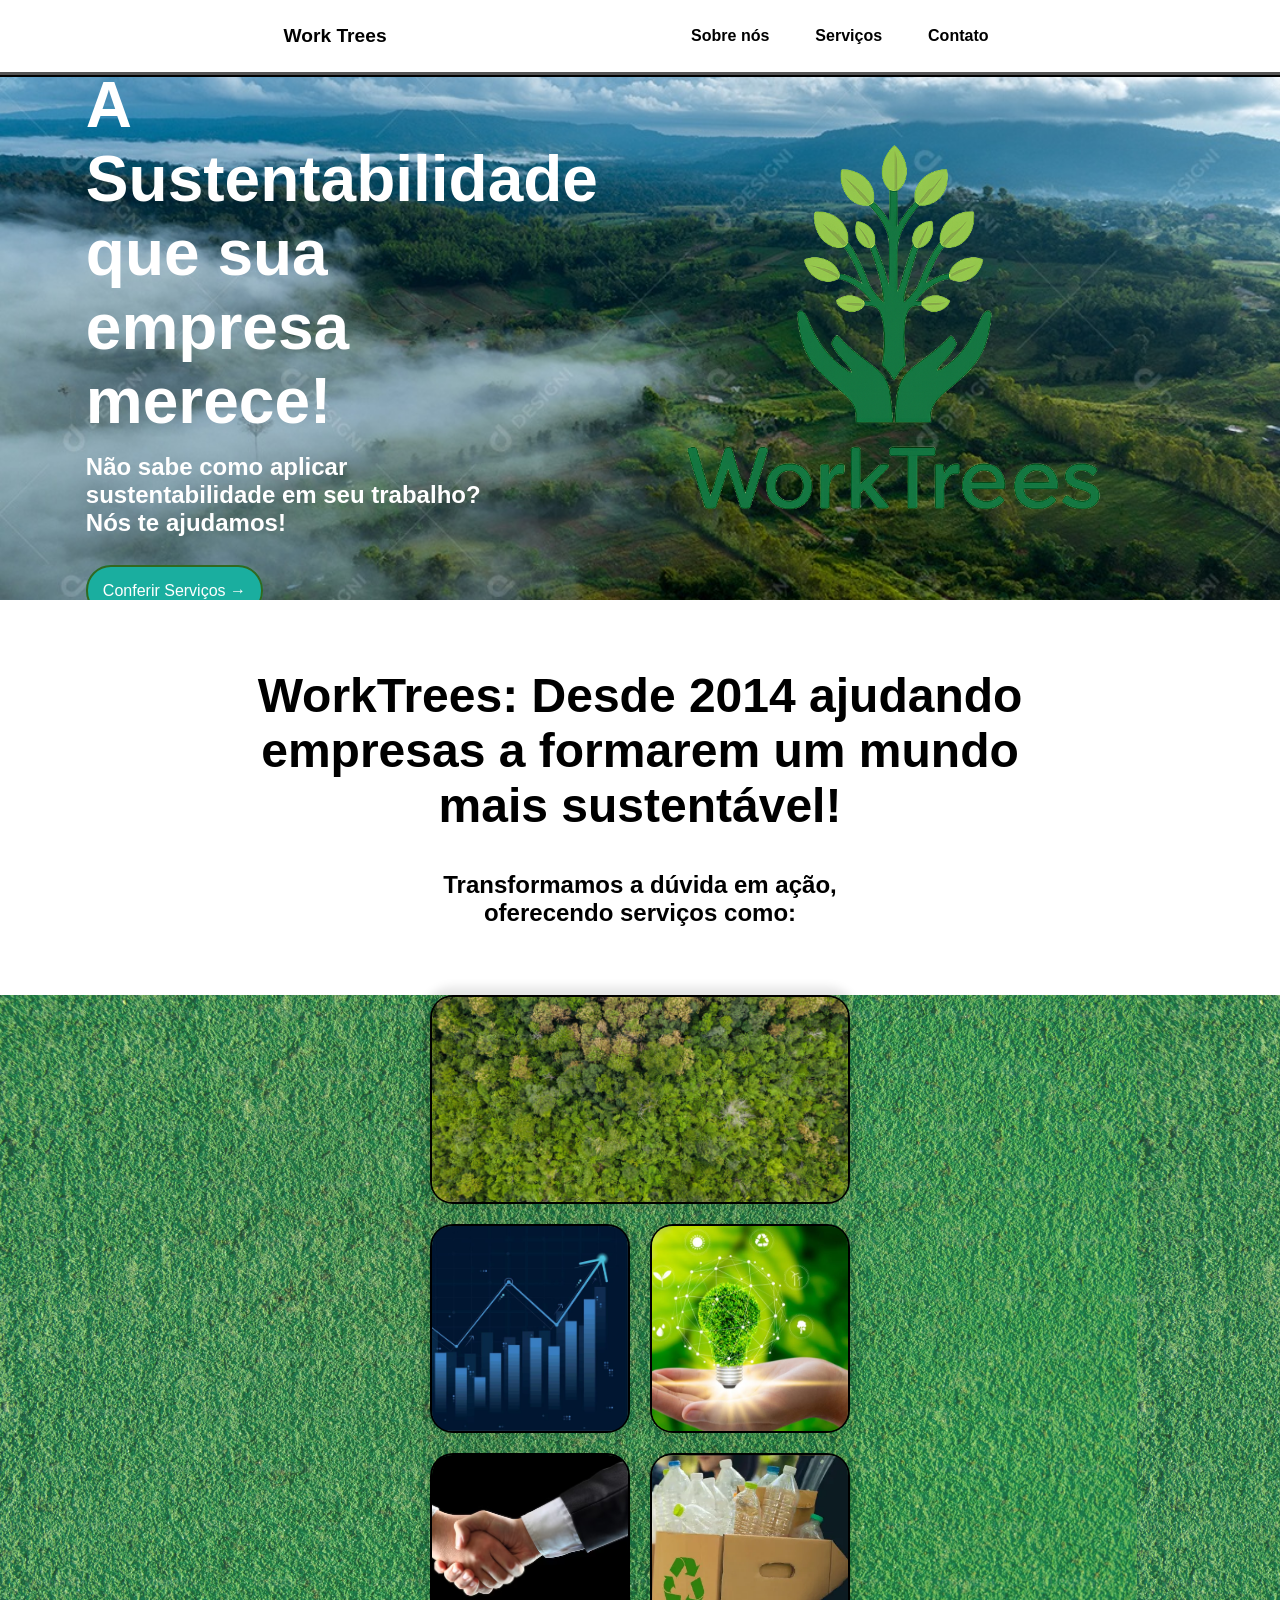
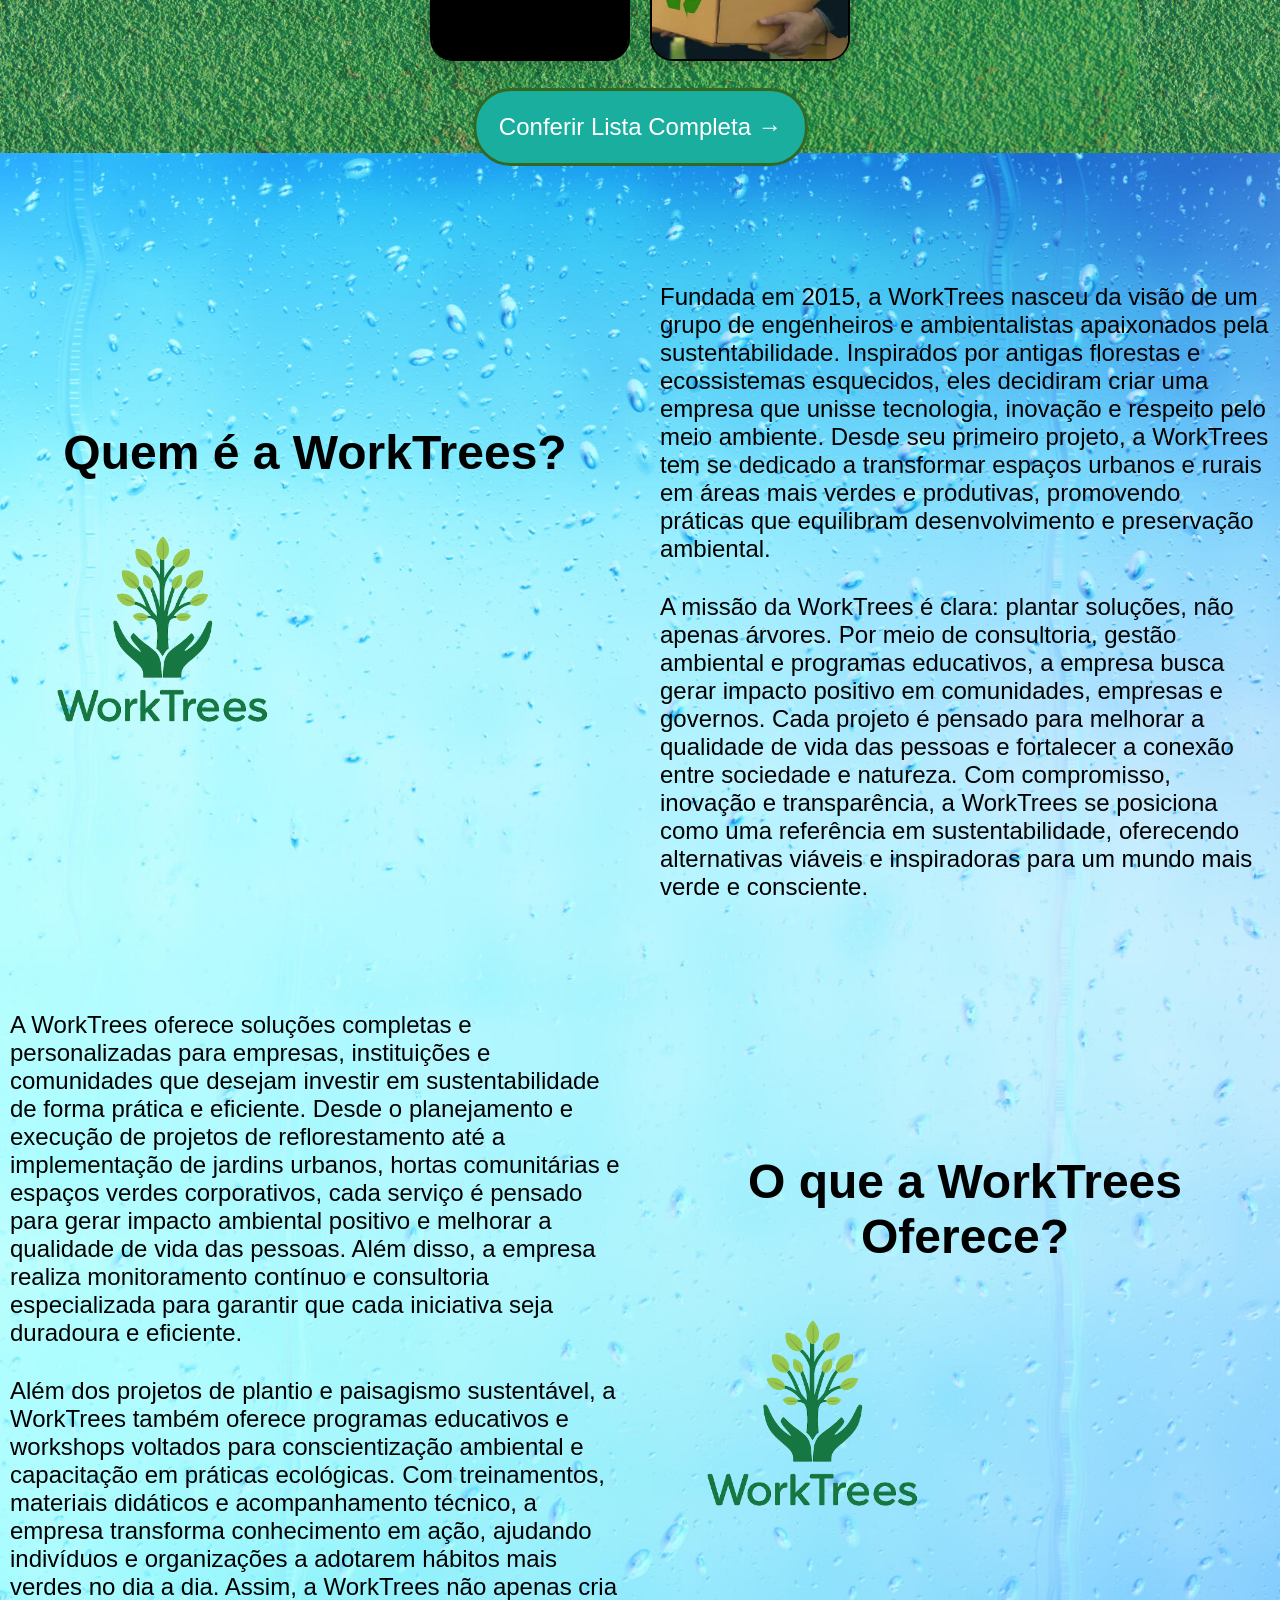
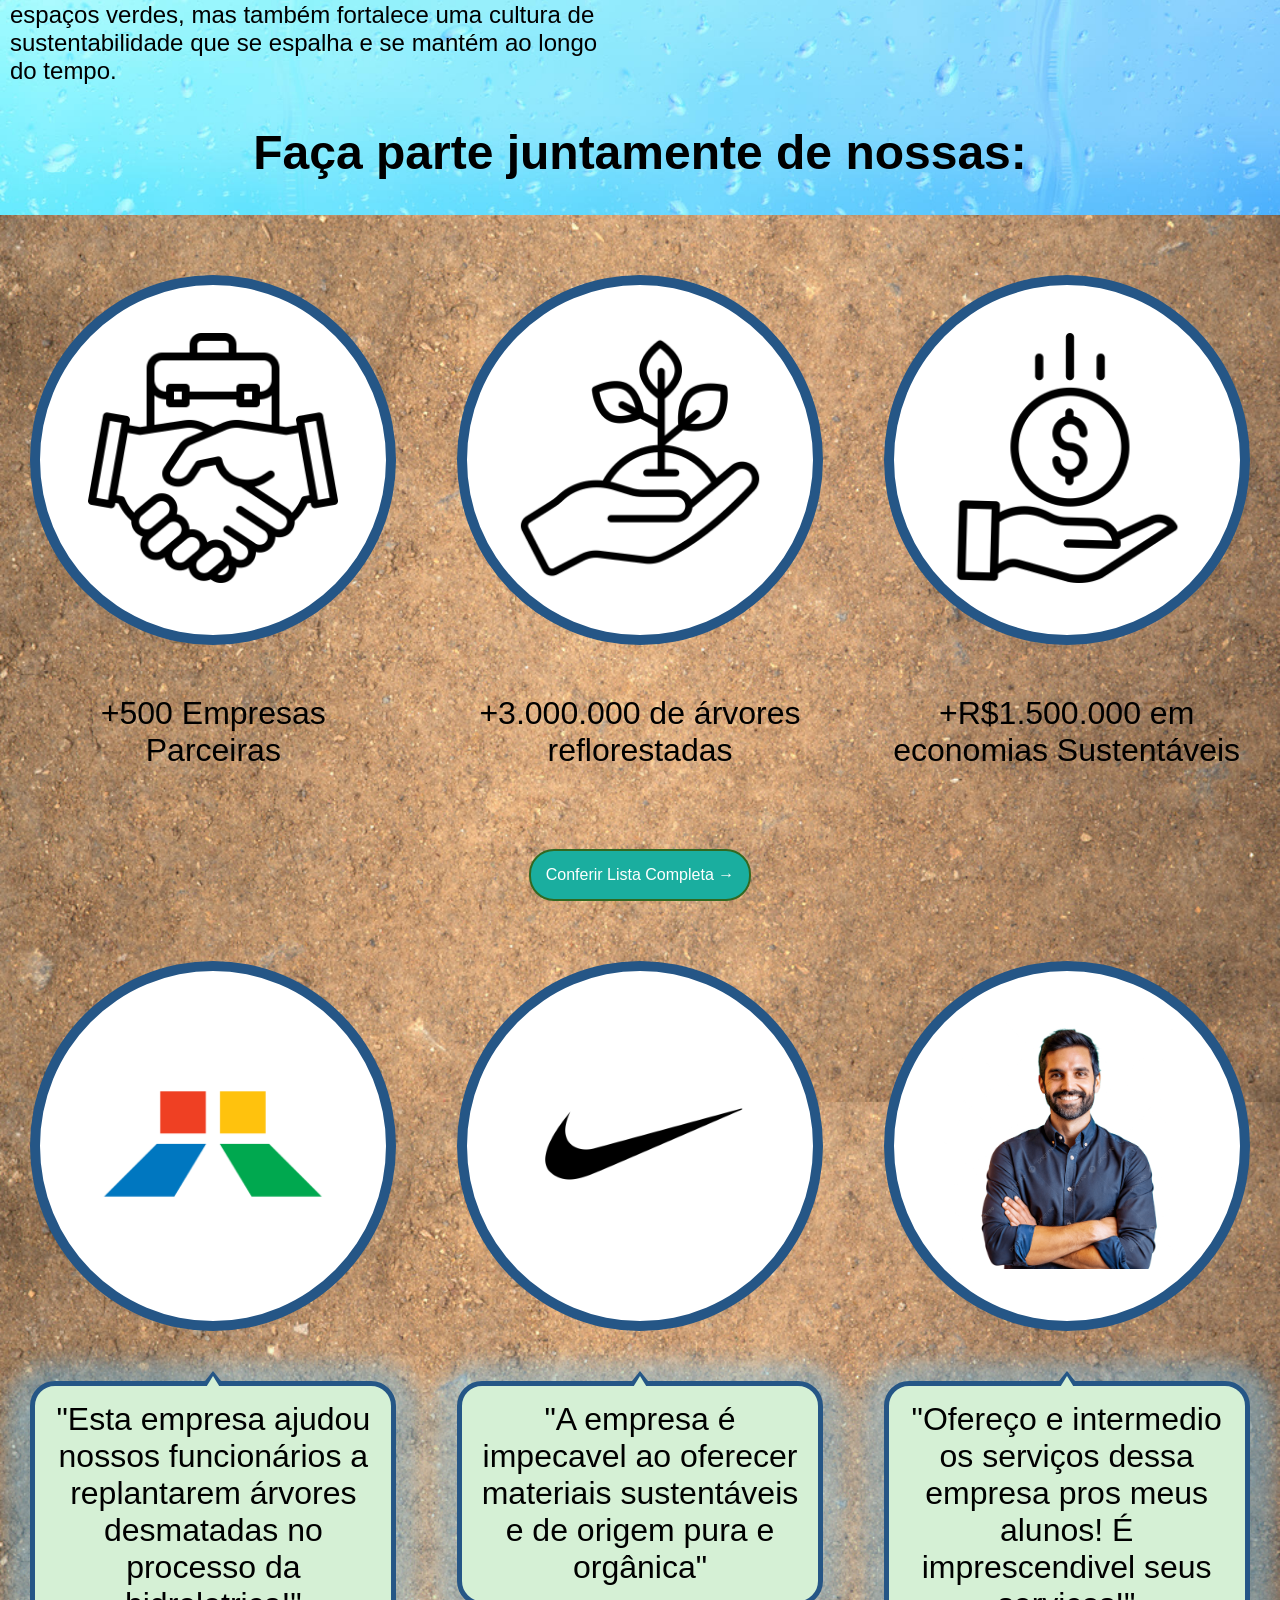
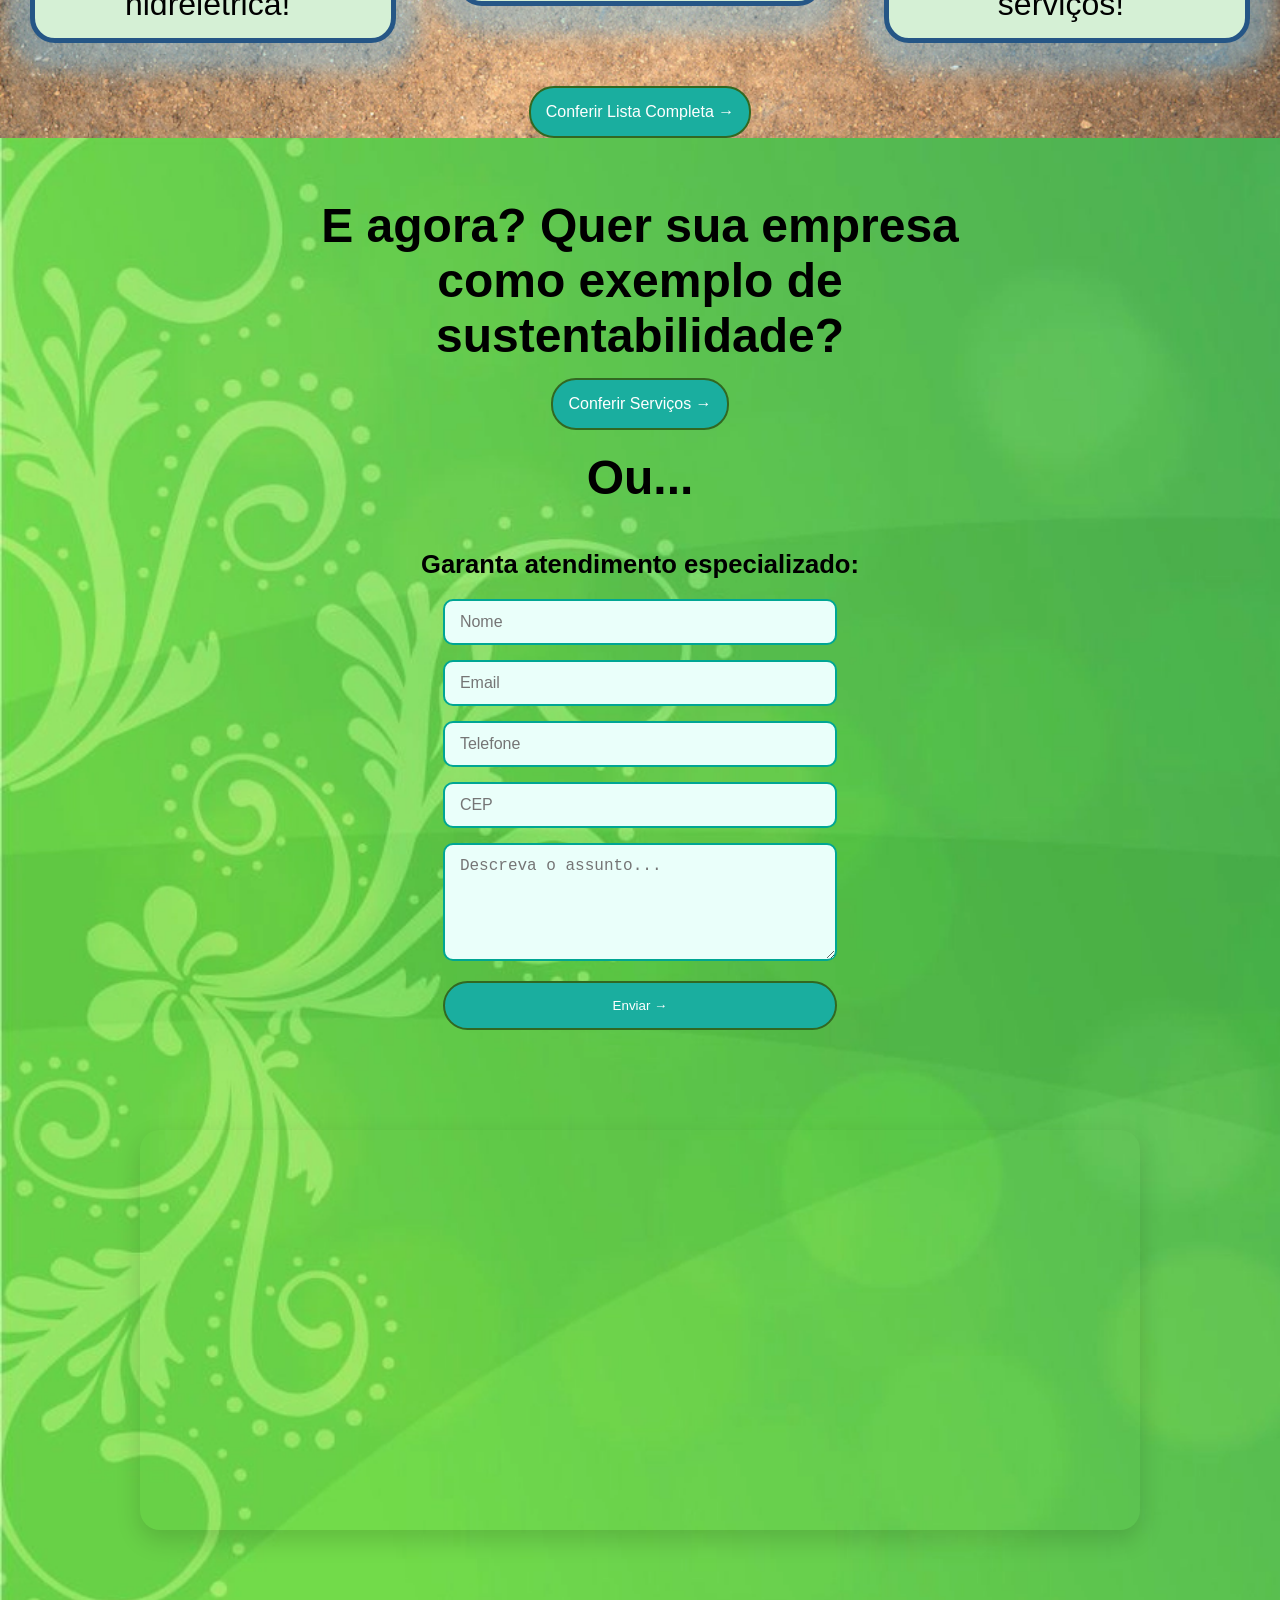
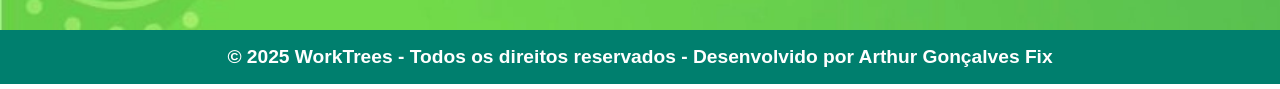
<file: pages/index.html>
<!DOCTYPE html>
<html lang="pt-br">
<head>
    <meta charset="UTF-8">
    <meta http-equiv="X-UA-Compatible" content="IE=edge">
    <meta name="description" content="descrição da página">
    <meta name="keywords" content="palavra1, palavra2, palavra3">
    <meta name="viewport" content="width=device-width, initial-scale=1.0">
    <title>Document</title>
    <link rel="stylesheet" href="../styles/style.css">
</head>
<body>
    <header>
        <nav>
            <ul>
                <li id="logo-menu"><a href="./">Work Trees</a></li>
                <div id="itens-menu">
                    <li><a href="../pages/#sobre">Sobre nós</a></li>
                    <li><a href="../pages/servicos.html">Serviços</a></li>
                    <li><a href="../pages/#form">Contato</a></li>
                </div>
            </ul>
        </nav>
    </header>

    <div id="banner" class="acima">
        <div id="intro">
            <h1>A Sustentabilidade que sua empresa merece!</h1>
            <h2>Não sabe como aplicar sustentabilidade em seu trabalho? Nós te ajudamos!</h2>
            <a class="botao" href="#">Conferir Serviços →</a>
        </div>
        <img alt="Logo da empresa WorkTrees, com duas mãos abertas segurando uma árvore, acima do nome da empresa" src="../images/logo.png">
    </div>

    <main>
        <h2 class="preto acima">WorkTrees: Desde 2014 ajudando empresas a formarem um mundo mais sustentável!</h2>
        <h3 class="preto">Transformamos a dúvida em ação, oferecendo serviços como:</h3>

        <div class="container">
            <section id="servicos" class="grid">

                <article class="item especial">
                    <div class="flip">
                        <div class="frente"></div>
                        <div class="tras plano-tras">Nossa especialidade: Reflorestamento Voluntário</div>
                    </div>
                </article>

                <article class="item gestao">
                    <div class="flip">
                        <div class="frente"></div>
                        <div class="tras plano-tras">Gestão de Riscos</div>
                    </div>
                </article>

                <article class="item eficiencia">
                    <div class="flip">
                        <div class="frente"></div>
                        <div class="tras plano-tras">Eficiência do Trabalho</div>
                    </div>
                </article>

                <article class="item fornecimento">
                    <div class="flip">
                        <div class="frente"></div>
                        <div class="tras plano-tras">Fornecimento & Parcerias Sustentáveis</div>
                    </div>
                </article>

                <article class="item reciclagem">
                    <div class="flip">
                        <div class="frente"></div>
                        <div class="tras plano-tras">Reciclagem de Resíduos</div>
                    </div>
                </article>
                <a class="botao" href="#" style="justify-self: center; grid-area: botao; scale: 1.5; margin-top: 20px;">Conferir Lista Completa →</a>
            </section>
        </div>
        <div id="sobre">
            <section class="lado-a-lado">
                <div class="texto-e-logo">
                    <h3>Quem é a WorkTrees?</h3>
                    <img class='imagem-logo-resposta' alt="Logo da empresa WorkTrees, com duas mãos abertas segurando uma árvore, acima do nome da empresa" src="../images/logo.png">
                </div>
                <article class="texto-resposta">
                    <p>Fundada em 2015, a WorkTrees nasceu da visão de um grupo de engenheiros e ambientalistas apaixonados pela sustentabilidade. Inspirados por antigas florestas e ecossistemas esquecidos, eles decidiram criar uma empresa que unisse tecnologia, inovação e respeito pelo meio ambiente. Desde seu primeiro projeto, a WorkTrees tem se dedicado a transformar espaços urbanos e rurais em áreas mais verdes e produtivas, promovendo práticas que equilibram desenvolvimento e preservação ambiental.</p>
                    <p>A missão da WorkTrees é clara: plantar soluções, não apenas árvores. Por meio de consultoria, gestão ambiental e programas educativos, a empresa busca gerar impacto positivo em comunidades, empresas e governos. Cada projeto é pensado para melhorar a qualidade de vida das pessoas e fortalecer a conexão entre sociedade e natureza. Com compromisso, inovação e transparência, a WorkTrees se posiciona como uma referência em sustentabilidade, oferecendo alternativas viáveis e inspiradoras para um mundo mais verde e consciente.</p>
                </article>
            </section>
            <section class="lado-a-lado">
                <div class="texto-e-logo">
                    <h3>O que a WorkTrees Oferece?</h3>
                    <img class='imagem-logo-resposta' alt="Logo da empresa WorkTrees, com duas mãos abertas segurando uma árvore, acima do nome da empresa" src="../images/logo.png">
                </div>
                <article class="texto-resposta esquerda">
                    <p>A WorkTrees oferece soluções completas e personalizadas para empresas, instituições e comunidades que desejam investir em sustentabilidade de forma prática e eficiente. Desde o planejamento e execução de projetos de reflorestamento até a implementação de jardins urbanos, hortas comunitárias e espaços verdes corporativos, cada serviço é pensado para gerar impacto ambiental positivo e melhorar a qualidade de vida das pessoas. Além disso, a empresa realiza monitoramento contínuo e consultoria especializada para garantir que cada iniciativa seja duradoura e eficiente.</p>
                    <p>Além dos projetos de plantio e paisagismo sustentável, a WorkTrees também oferece programas educativos e workshops voltados para conscientização ambiental e capacitação em práticas ecológicas. Com treinamentos, materiais didáticos e acompanhamento técnico, a empresa transforma conhecimento em ação, ajudando indivíduos e organizações a adotarem hábitos mais verdes no dia a dia. Assim, a WorkTrees não apenas cria espaços verdes, mas também fortalece uma cultura de sustentabilidade que se espalha e se mantém ao longo do tempo.</p>
                </article>
            </section>
            <h2 style="padding-bottom: 35px; margin-bottom: 0;">Faça parte juntamente de nossas:</h3>
        </div>
        <div id="solo">
            <section id="feitos">
                <article class="conquista">
                    <figure class="place-imagem"><img alt="Ícone simples de um aperto de mãos com uma maleta ao fundo" src="../images/cooperation.png"></figure>
                    <p>+500 Empresas Parceiras</p>
                </article>
                <article class="conquista">
                    <figure class="place-imagem"><img clas alt="Ícone simples de uma mão segurando uma muda de árvore" src="../images/planting-tree.png"></figure>
                    <p>+3.000.000 de árvores reflorestadas</p>
                    <a class="botao" href="#" style="align-self: center; justify-self: center; text-align: center; margin: 0 auto;">Conferir Lista Completa →</a>
                </article>
                <article class="conquista">
                    <figure class="place-imagem"><img alt="Ícone simples de uma mão pegando uma moeda caindo" src="../images/save-money.png"></figure>
                    <p>+R$1.500.000 em economias Sustentáveis</p>
                </article>
                
                <!-- <a href="https://www.flaticon.com/free-icons/partner" title="partner icons">Partner icons created by Aranagraphics - Flaticon</a> -->
            </section>
            <section id="feitos">
                <article class="conquista">
                    <figure class="parceiro place-imagem flip">
                        <img alt="Logo da Usina Hidrelétrica Itaipu Binacional" src="../images/itaipu.png">
                        <div class="tras tras-parceiro">Itaípu Binacional</div>
                    </figure>
                    <p class="fala">"Esta empresa ajudou nossos funcionários a replantarem árvores desmatadas no processo da hidreletrica!"</p>
                </article>
                <article class="conquista">
                    <figure class="parceiro place-imagem flip">
                        <img alt="Logo Swoosh da Nike" src="../images/nike.png">
                        <div class="tras tras-parceiro">Nike</div>
                    </figure>
                    <p class="fala">"A empresa é impecavel ao oferecer materiais sustentáveis e de origem pura e orgânica"</p>
                    <a class="botao" href="#" style="align-self: center; justify-self: center; text-align: center; margin: 0 auto;">Conferir Lista Completa →</a>
                </article>
                <article class="conquista">
                    <figure class="parceiro place-imagem flip">
                        <img alt="Homem de camisa social sorrindo e de braços cruzados" src="../images/negociante1.png">
                        <div class="tras tras-parceiro">Kemell da EcoSol</div>
                    </figure>
                    <p class="fala">"Ofereço e intermedio os serviços dessa empresa pros meus alunos! É imprescendivel seus serviços!"</p>
                </article>
                
                <!-- <a href="https://www.flaticon.com/free-icons/partner" title="partner icons">Partner icons created by Aranagraphics - Flaticon</a> -->
            </section>
        </div>
        <div id="form">
            <div class="container-formulario">
                <div class="lado-esquerdo">
                    <h2>E agora? Quer sua empresa como exemplo de sustentabilidade?</h2>

                    <a class="botao" href="#">Conferir Serviços →</a>

                    <h2>Ou...</h2>
                </div>

                <div class="lado-direito">
                    <h2>Garanta atendimento especializado:</h2>

                    <form class="form-sustentavel" action="#">
                        <input type="text" name="nome" placeholder="Nome" required>
                        <input type="email" name="email" placeholder="Email" required>
                        <input type="tel" name="telefone" placeholder="Telefone" required>
                        <input type="text" name="cep" placeholder="CEP" maxlength="9">
                        <textarea name="assunto" placeholder="Descreva o assunto..." rows="5" required></textarea>

                        <button class="botao" type="submit">Enviar →</button>
                    </form>
                </div>
            </div>
            <div class="mapa-container">
                <iframe 
                    src="https://www.google.com/maps/embed?pb=!1m18!1m12!1m3!1d915.0540640158033!2d-46.562967573632065!3d-23.452662668376757!2m3!1f0!2f0!3f0!3m2!1i1024!2i768!4f13.1!3m3!1m2!1s0x94cef5b1cf15bccd%3A0xaea2b1931a6e3c24!2sLago%20dos%20Patos!5e0!3m2!1spt-BR!2sbr!4v1764250218811!5m2!1spt-BR!2sbr"
                    loading="lazy"
                    allowfullscreen=""
                    referrerpolicy="no-referrer-when-downgrade">
                </iframe>
            </div>
        </div>
        <footer>
            &copy; 2025 WorkTrees - Todos os direitos reservados - Desenvolvido por Arthur Gonçalves Fix
        </footer>
    </main>
</body>
</html>
</file>
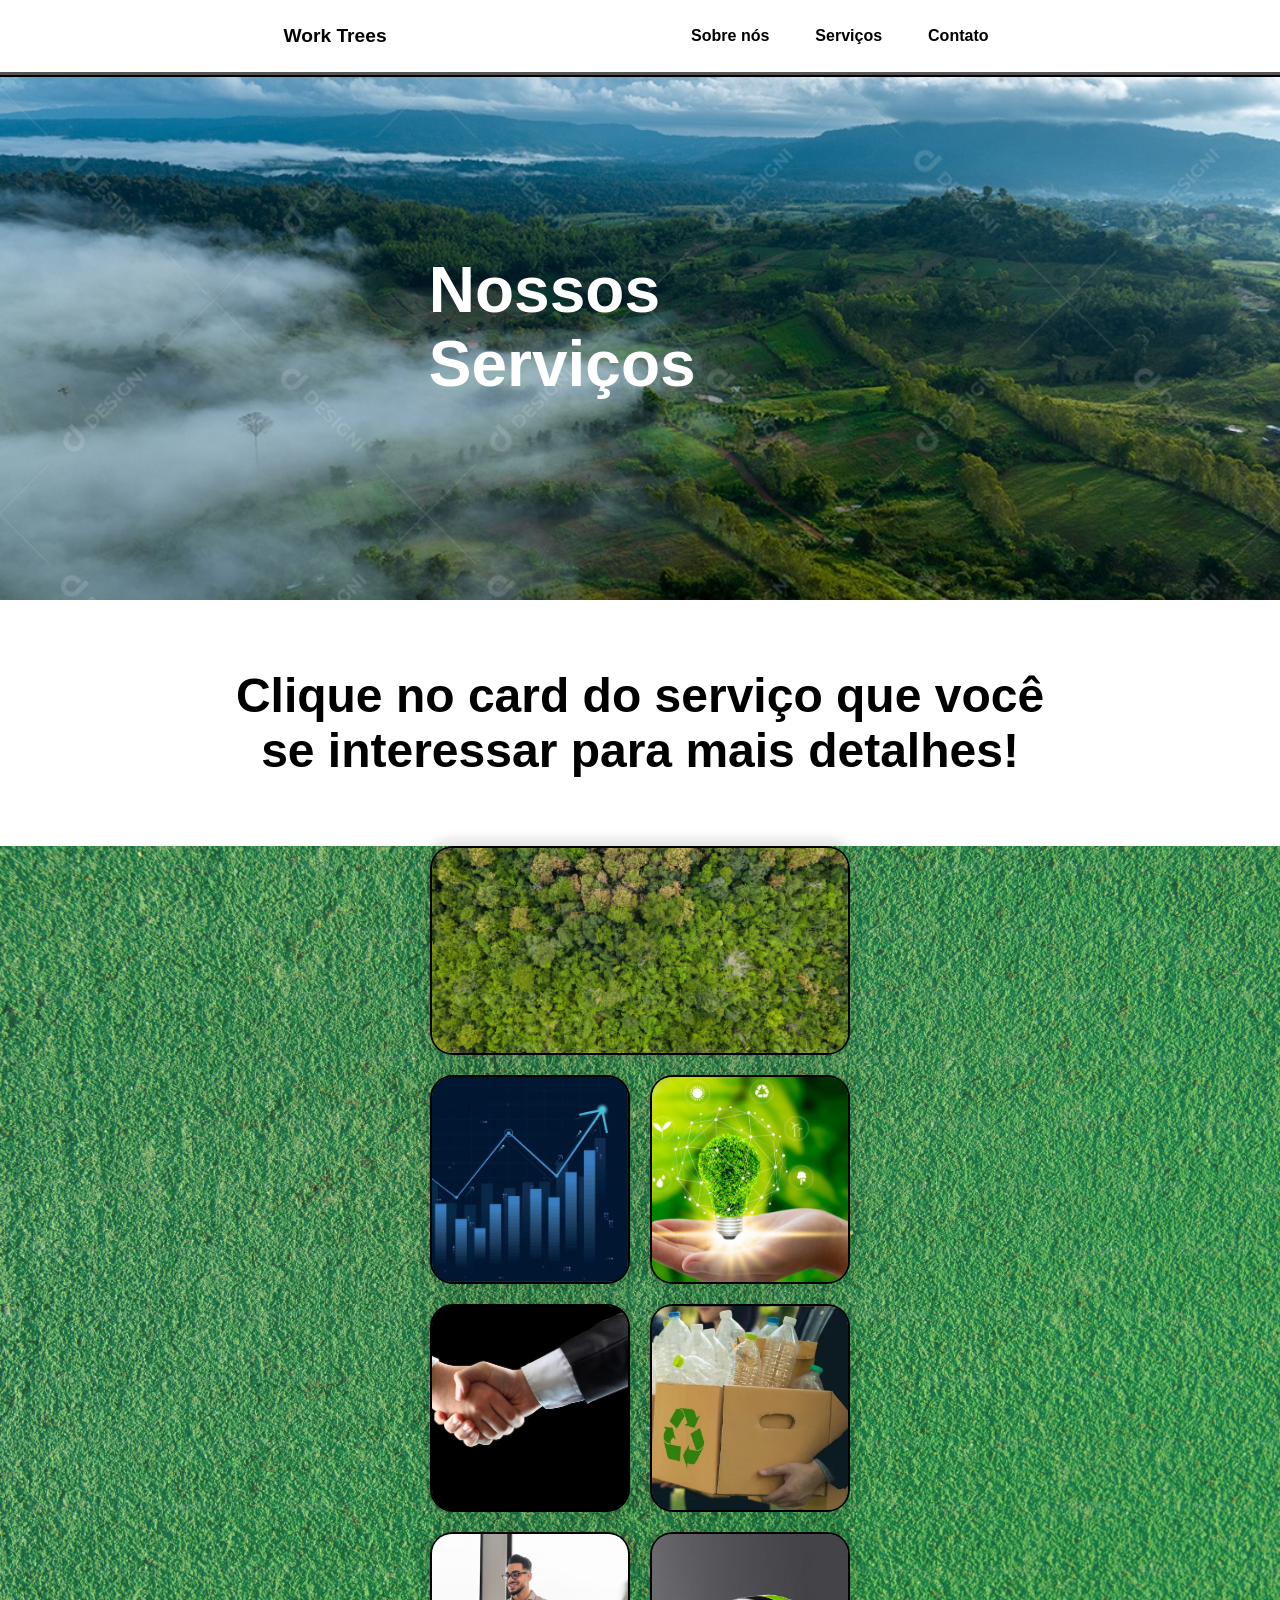
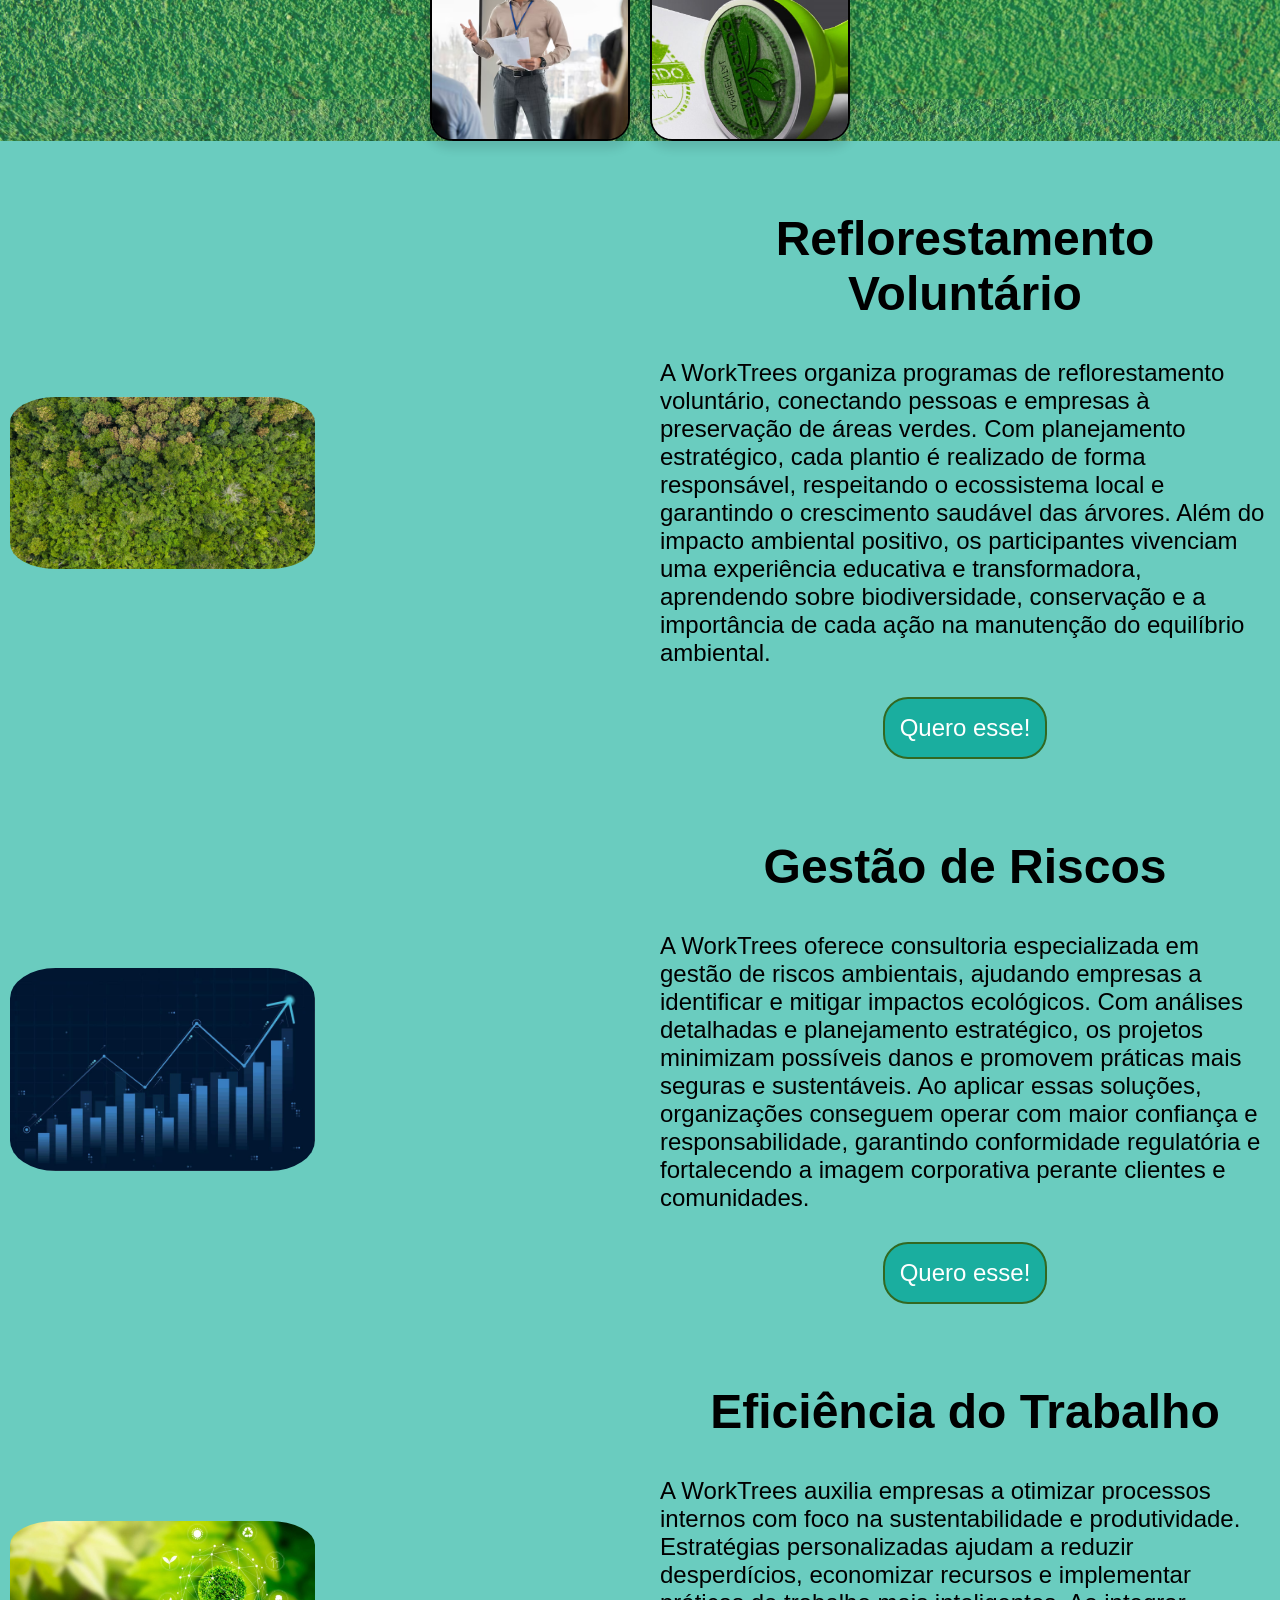
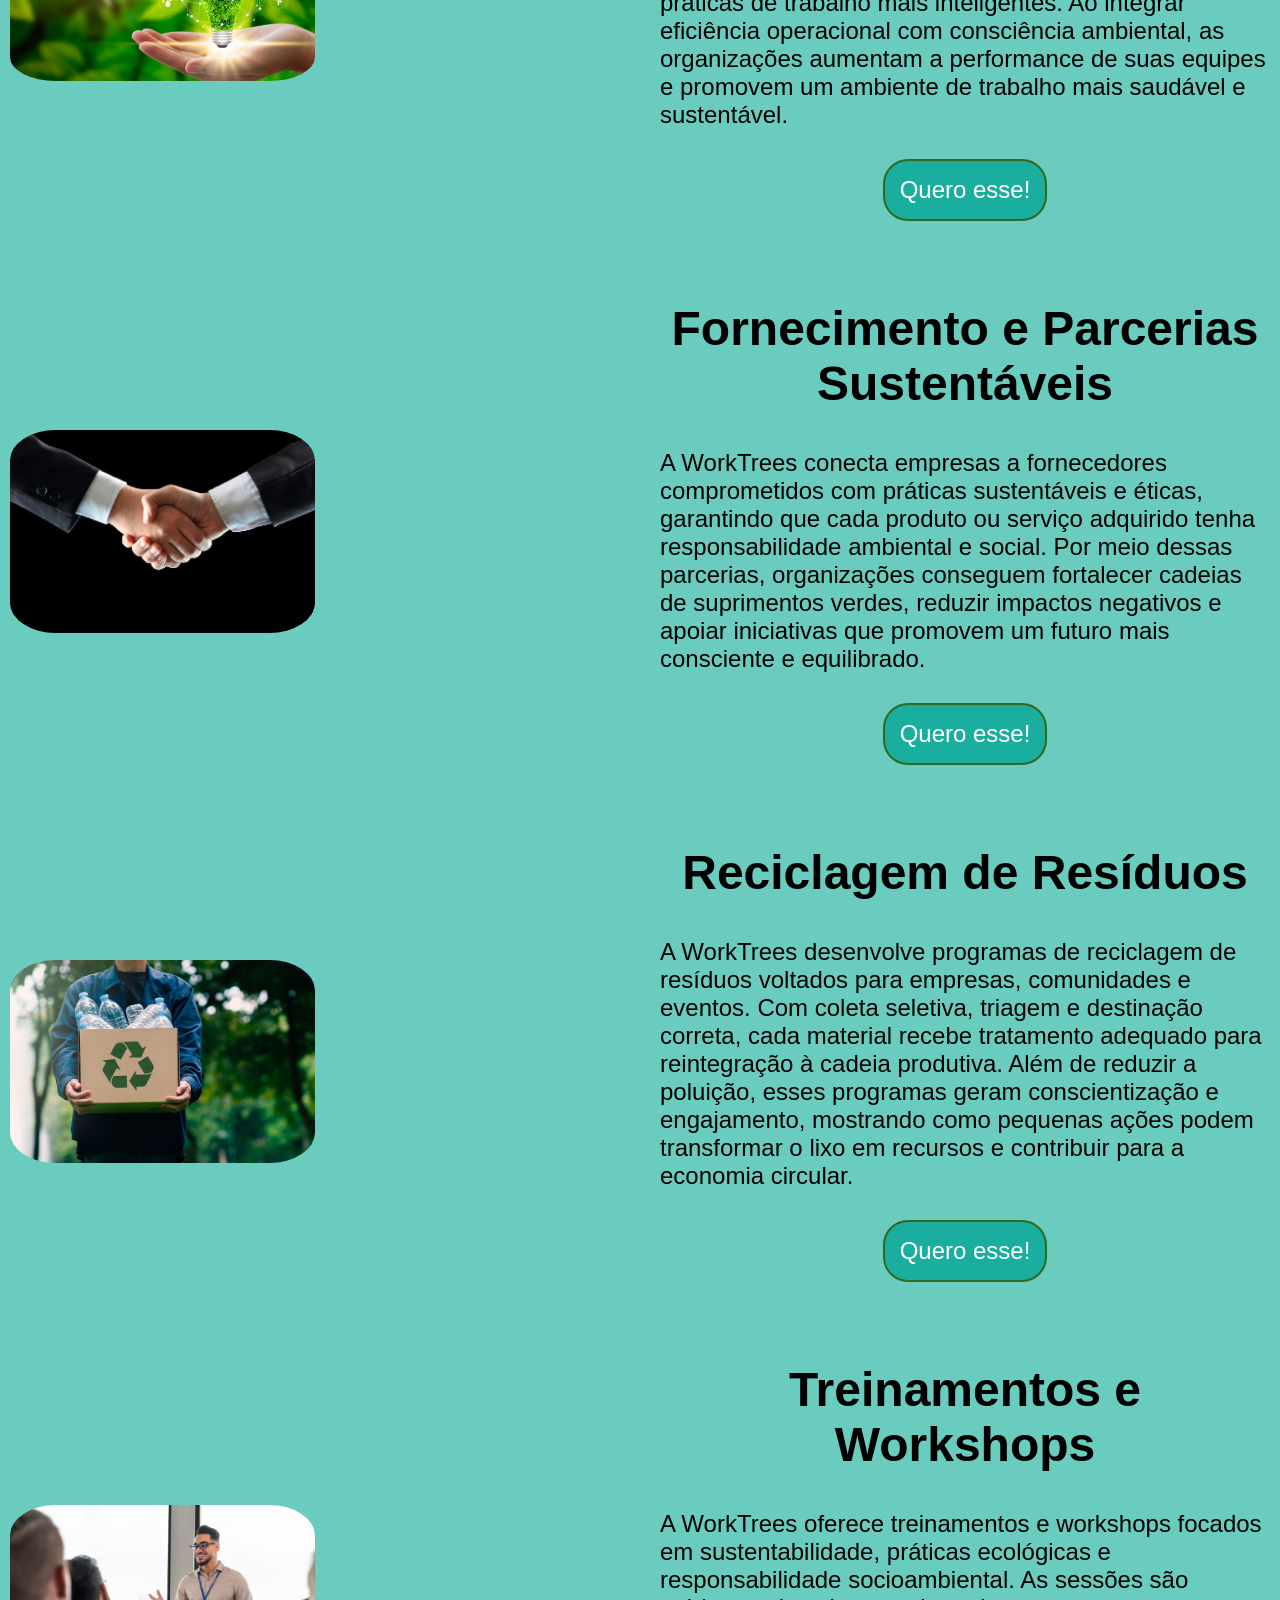
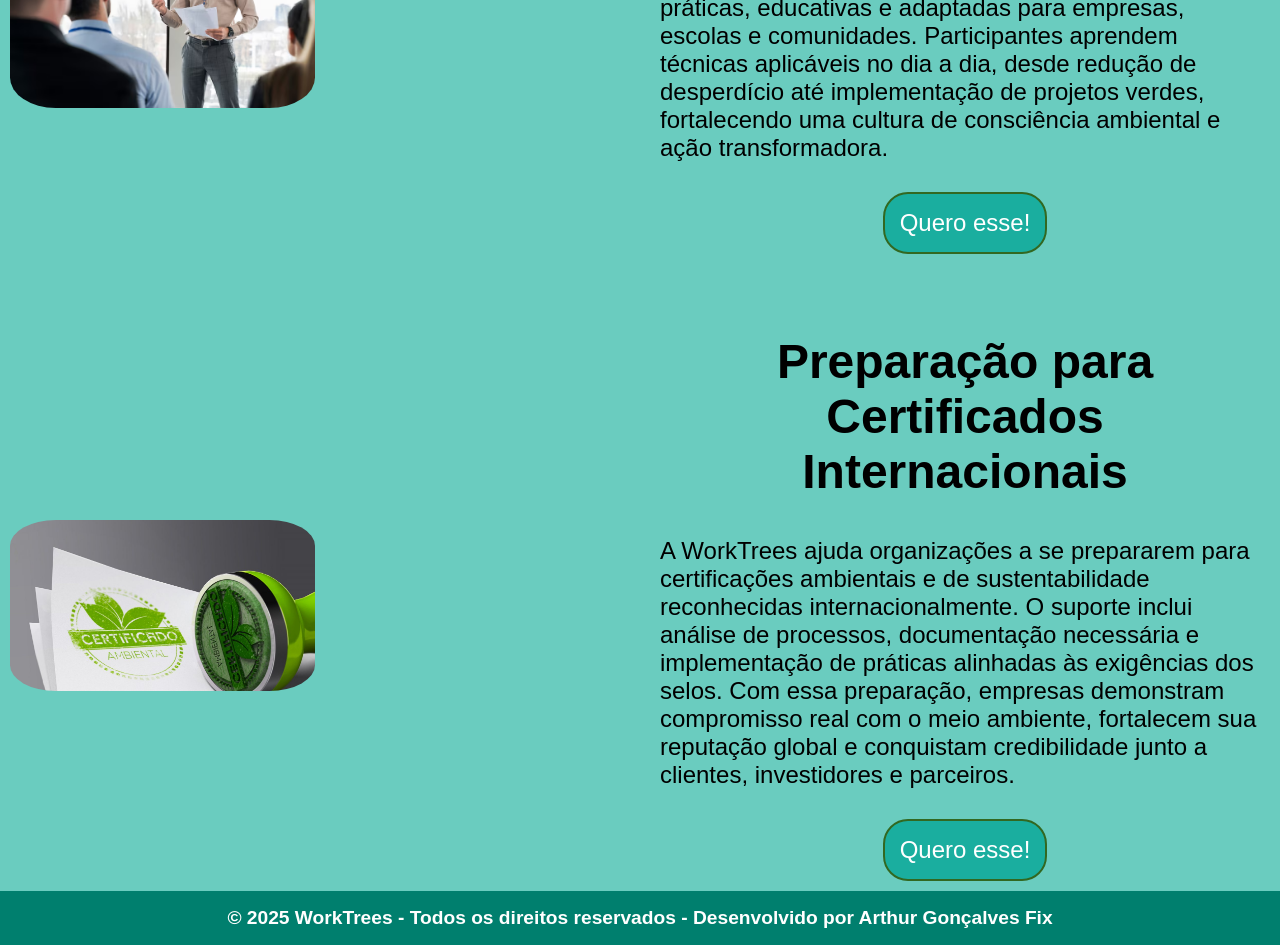
<file: pages/servicos.html>
<!DOCTYPE html>
<html lang="pt-br">
<head>
    <meta charset="UTF-8">
    <meta http-equiv="X-UA-Compatible" content="IE=edge">
    <meta name="description" content="descrição da página">
    <meta name="keywords" content="palavra1, palavra2, palavra3">
    <meta name="viewport" content="width=device-width, initial-scale=1.0">
    <title>Document</title>
    <link rel="stylesheet" href="../styles/style.css">
</head>
<body>
    <header>
        <nav>
            <ul>
                <li id="logo-menu"><a href="./">Work Trees</a></li>
                <div id="itens-menu">
                    <li><a href="../pages/#sobre">Sobre nós</a></li>
                    <li><a href="../pages/servicos.html">Serviços</a></li>
                    <li><a href="../pages/#form">Contato</a></li>
                </div>
            </ul>
        </nav>
    </header>

    <div id="banner" class="acima">
        <div id="intro">
            <h1>Nossos Serviços</h1>
        </div>
    </div>

    <main>
        <h2 class="preto acima">Clique no card do serviço que você se interessar para mais detalhes!</h2>

        <div class="container">
            <section id="servicos-definitivo" class="grid">

                <article class="item especial">
                    <div class="flip">
                        <div class="frente"></div>
                        <div class="tras plano-tras">Nossa especialidade: Reflorestamento Voluntário</div>
                    </div>
                </article>

                <article class="item gestao">
                    <div class="flip">
                        <div class="frente"></div>
                        <div class="tras plano-tras">Gestão de Riscos</div>
                    </div>
                </article>

                <article class="item eficiencia">
                    <div class="flip">
                        <div class="frente"></div>
                        <div class="tras plano-tras">Eficiência do Trabalho</div>
                    </div>
                </article>

                <article class="item fornecimento">
                    <div class="flip">
                        <div class="frente"></div>
                        <div class="tras plano-tras">Fornecimento & Parcerias Sustentáveis</div>
                    </div>
                </article>

                <article class="item reciclagem">
                    <div class="flip">
                        <div class="frente"></div>
                        <div class="tras plano-tras">Reciclagem de Resíduos</div>
                    </div>
                </article>

                <article class="item palestra">
                    <div class="flip">
                        <div class="frente"></div>
                        <div class="tras plano-tras">Formação em Treinamentos e Workshops</div>
                    </div>
                </article>

                <article class="item certificado">
                    <div class="flip">
                        <div class="frente"></div>
                        <div class="tras plano-tras">Preparação a Certificados Internacionais</div>
                    </div>
                </article>

            </section>
        </div>
        <div id="fundo-service">
            <section class="lado-a-lado">
                <div class="texto-e-logo">
                    <img class='imagem-definitiva' alt="Uma foto de uma floresta vista de cima" src="../images/floresta.png">
                </div>
                <article class="texto-resposta">
                    <h2>Reflorestamento Voluntário</h2>
                    <p>A WorkTrees organiza programas de reflorestamento voluntário, conectando pessoas e empresas à preservação de áreas verdes. Com planejamento estratégico, cada plantio é realizado de forma responsável, respeitando o ecossistema local e garantindo o crescimento saudável das árvores.
Além do impacto ambiental positivo, os participantes vivenciam uma experiência educativa e transformadora, aprendendo sobre biodiversidade, conservação e a importância de cada ação na manutenção do equilíbrio ambiental.</p>
                    <a class="botao">Quero esse!</a>
                </article>
            </section>

            <section class="lado-a-lado">
                <div class="texto-e-logo">
                    <img class='imagem-definitiva' alt="Uma imagem ilustrativa de um gráfico de investimentos representando lucros" src="../images/grafico.png">
                </div>
                <article class="texto-resposta">
                    <h2>Gestão de Riscos</h2>
                    <p>A WorkTrees oferece consultoria especializada em gestão de riscos ambientais, ajudando empresas a identificar e mitigar impactos ecológicos. Com análises detalhadas e planejamento estratégico, os projetos minimizam possíveis danos e promovem práticas mais seguras e sustentáveis.
Ao aplicar essas soluções, organizações conseguem operar com maior confiança e responsabilidade, garantindo conformidade regulatória e fortalecendo a imagem corporativa perante clientes e comunidades.</p>
                    <a class="botao">Quero esse!</a>
                </article>
            </section>

            <section class="lado-a-lado">
                <div class="texto-e-logo">
                    <img class='imagem-definitiva' alt="Uma imagem ilustrativa de uma mão segurando uma lâmpada feita de folhas" src="../images/energia.png">
                </div>
                <article class="texto-resposta">
                    <h2>Eficiência do Trabalho</h2>
                    <p>A WorkTrees auxilia empresas a otimizar processos internos com foco na sustentabilidade e produtividade. Estratégias personalizadas ajudam a reduzir desperdícios, economizar recursos e implementar práticas de trabalho mais inteligentes.
Ao integrar eficiência operacional com consciência ambiental, as organizações aumentam a performance de suas equipes e promovem um ambiente de trabalho mais saudável e sustentável.</p>
                    <a class="botao">Quero esse!</a>
                </article>
            </section>


            <section class="lado-a-lado">
                <div class="texto-e-logo">
                    <img class='imagem-definitiva' alt="Uma foto de um aperto de mãos entre braços de terno" src="../images/aperto.png">
                </div>
                <article class="texto-resposta">
                    <h2>Fornecimento e Parcerias Sustentáveis</h2>
                    <p>A WorkTrees conecta empresas a fornecedores comprometidos com práticas sustentáveis e éticas, garantindo que cada produto ou serviço adquirido tenha responsabilidade ambiental e social.
Por meio dessas parcerias, organizações conseguem fortalecer cadeias de suprimentos verdes, reduzir impactos negativos e apoiar iniciativas que promovem um futuro mais consciente e equilibrado.</p>
                    <a class="botao">Quero esse!</a>
                </article>
            </section>

            <section class="lado-a-lado">
                <div class="texto-e-logo">
                    <img class='imagem-definitiva' alt="Uma foto de baixo-plano com um homem segurando uma caixa de reciclagem" src="../images/reciclar.png">
                </div>
                <article class="texto-resposta">
                    <h2>Reciclagem de Resíduos</h2>
                    <p>A WorkTrees desenvolve programas de reciclagem de resíduos voltados para empresas, comunidades e eventos. Com coleta seletiva, triagem e destinação correta, cada material recebe tratamento adequado para reintegração à cadeia produtiva.
Além de reduzir a poluição, esses programas geram conscientização e engajamento, mostrando como pequenas ações podem transformar o lixo em recursos e contribuir para a economia circular.</p>
                    <a class="botao">Quero esse!</a>
                </article>
            </section>

            <section class="lado-a-lado">
                <div class="texto-e-logo">
                    <img class='imagem-definitiva' alt="Uma foto de um homem em médio plano segurando folhas de papel e palestrando em uma empresa" src="../images/palestra.avif">
                </div>
                <article class="texto-resposta">
                    <h2>Treinamentos e Workshops</h2>
                    <p>A WorkTrees oferece treinamentos e workshops focados em sustentabilidade, práticas ecológicas e responsabilidade socioambiental. As sessões são práticas, educativas e adaptadas para empresas, escolas e comunidades.
Participantes aprendem técnicas aplicáveis no dia a dia, desde redução de desperdício até implementação de projetos verdes, fortalecendo uma cultura de consciência ambiental e ação transformadora.</p>
                    <a class="botao">Quero esse!</a>
                </article>
            </section>

            <section class="lado-a-lado">
                <div class="texto-e-logo">
                    <img class='imagem-definitiva' alt="Uma foto de uma folha de certificado ao lado de um carimbo com folha estampada" src="../images/certificado.jpg">
                </div>
                <article class="texto-resposta">
                    <h2>Preparação para Certificados Internacionais</h2>
                    <p>A WorkTrees ajuda organizações a se prepararem para certificações ambientais e de sustentabilidade reconhecidas internacionalmente. O suporte inclui análise de processos, documentação necessária e implementação de práticas alinhadas às exigências dos selos.
Com essa preparação, empresas demonstram compromisso real com o meio ambiente, fortalecem sua reputação global e conquistam credibilidade junto a clientes, investidores e parceiros.</p>
                    <a class="botao">Quero esse!</a>
                </article>
            </section>
        </div>
        <footer>
            &copy; 2025 WorkTrees - Todos os direitos reservados - Desenvolvido por Arthur Gonçalves Fix
        </footer>
    </main>
</body>
</html>
</file>
<file: styles/style.css>
* {
    margin: 0;
    padding: 0;
    box-sizing: border-box;
}

body {
    font-family: Arial, Helvetica, sans-serif;
}

nav ul {
    width: 100vw;
    position: fixed;
    display: flex;
    list-style: none;
    background-color: white;
    padding: 10px;
    align-items: center;
    z-index: 999;
    border-bottom: 5px ridge black;
}

#itens-menu {
    margin: 0 auto;
    display: flex;
}

nav ul li {
    margin: 0 8px;
    transition: all 0.3s ease;
}

nav ul li a {
    font-weight: bolder;
    text-decoration: none;
    color: black;
    padding: 15px;
    border-radius: 5px;
    display: flex;
    position: relative;
    transition: all 0.3s ease;
}

nav ul li a::after {
    content: "";
    position: absolute;
    bottom: 0;
    left: 50%;
    width: 0;
    height: 3px;
    background-color: green;
    transition: all 0.3s ease;
    transform: translateX(-50%);
    border-radius: 2px;
}

nav ul li a:hover {
    color: rgb(50, 104, 33);
}

nav ul li a:hover::after {
    width: 100%;
    left: 50%;
    transform: translateX(-50%);
}

#logo-menu {
    margin-left: auto;
    font-size: 1.2em;
}

.acima {
    padding-top: 68px;
}

#banner {
    padding-top: 68px;
    width: 100%;
    height: 600px; /* Altura fixa desejada */
    background-image: url("../images/banner.png");
    background-size: cover;
    background-repeat: no-repeat;
    background-position: center;
    display: flex;
    justify-content: space-evenly;
    align-items: center;
    overflow: hidden;
    position: relative;
}

#banner img {
    width: 600px;
}



#intro {
    align-content: center;
    align-content: center;
    max-width: 33%;
    display: block;
}

h1 {
    color: white;
    font-size: 3.5rem;
    margin-bottom: 15px;
}

h2 {
    font-size: 2.5rem;
    text-align: center;
    max-width: 65vw;
    justify-self: center;
    margin: 0 auto;
    margin-bottom: 38px;
}

h3 {
    font-size: 1.5rem;
    text-align: center;
    max-width: 40vw;
    margin: 0 auto;
    justify-self: center;
}

#intro h2 {
    color: white;
    font-size: 1.5rem;
    margin-bottom: 45px;
    text-align: left;
}

.botao {
    text-decoration: none;
    color: white;
    border-radius: 25px;
    padding: 15px;
    background-color: rgb(26 174 159);
    border: 2px solid rgb(50, 104, 33);
    transition: all 0.3s ease;
}

.botao:hover {
    color: black;
    padding: 20px;
}

.botao:active {
    color: white;
    padding: 25px;
}

.preto {
    color: black;
}



#servicos {
    display: grid;
    grid-template-areas: 
        "especial especial"
        "gestao eficiencia"
        "fornecimento reciclagem"
        "botao botao";
    gap: 20px;
    justify-content: center;
    max-width: 90%;
    margin: 0 auto;
}


#servicos-definitivo {
    display: grid;
    grid-template-areas: 
        "especial especial"
        "gestao eficiencia"
        "fornecimento reciclagem"
        "palestra certificado";
    gap: 20px;
    justify-content: center;
    max-width: 90%;
    margin: 0 auto;
}

#servicos, #servicos-definitivo {
    display: grid;
    grid-template-columns: repeat(2, minmax(200px, 1fr)); /* duas colunas, min 200px, max 1fr */
    gap: 20px;
    max-width: 100%;
    justify-content: center;
}



@media (max-width: 960px) {
    #servicos, #servicos-definitivo {
        grid-template-areas:
            "especial"
            "gestao"
            "eficiencia"
            "fornecimento"
            "reciclagem"
            "palestra"
            "certificado"
            "botao";
        gap: 2vw; /* gap proporcional à largura da tela */
    }

    .flip {
        padding: 10vw 5vw; /* padding proporcional à largura da tela */
    }

    h1 { font-size: 6vw; }
    h2 { font-size: 4.5vw; text-align: center; }
    h3 { font-size: 3vw; }
}

/* Para telas pequenas (até 480px) */
@media (max-width: 480px) {
    .flip {
        padding: 12vw 6vw; /* ainda proporcional, mais compacta */
    }

    h1 { font-size: 7vw; }
    h2 { font-size: 5vw; text-align: center; }
    h3 { font-size: 4vw; }
}

/* Ajuste intermediário para telas pequenas/compactas (até 752px) */
@media (max-width: 752px) {
    #servicos, #servicos-definitivo {
        gap: 3vw; /* gap proporcional menor */
    }

    .flip {
        padding: 8vw 4vw; /* padding proporcional */
    }

    h1 { font-size: 5vw; }
    h2 { font-size: 4vw; text-align: center; }
    h3 { font-size: 2.8vw; }
}


.item {
    position: relative;
    /* NAO ALTEREI O TAMANHO PARA NAO QUEBRAR A GRID */
}

.flip {
    /* NAO COLOQUEI ABSOLUTE NEM TAMANHO POIS A TEM ITENS DA GRID QUE TEM TAMANHOS DIFERENTES, USO DE PADDING PRA ESPAÇAMENTO DAS BORDAS*/
    cursor: pointer;
    transform-style: preserve-3d;
    transition: .5s;
    padding: 200px 300px;
    border: 2px solid black;
    border-radius: 23px;
}

.item .flip:hover {
    transform: rotateY(180deg);
}

.frente,.tras {
    position: absolute;
    width: 100%;
    height: 100%;
    border-radius: 20px;
    box-shadow: 0px 0px 10px 10px #0000001b;
    backface-visibility: hidden;
    /* USEI TOP E LEFT PRA SE ENCAIXAR NA CELULA GRID DEFINIDA PELO ITEM*/
    top: 0;
    left: 0;
    
}

.frente {
    background-size: cover;
    background-position: right;
}



.plano-tras{
    background-color: rgba(32, 116, 81, 0.85);
    font-weight: bolder;
    text-align: center;
    font-size: 2.5rem;
    color: white;
    padding: 150px;
}

.tras {
    transform: rotateY(180deg);
}

.especial {
    grid-area: especial;
}
.especial .frente {
    background-image: url(../images/floresta.png);
}

.reciclagem {
    grid-area: reciclagem;
}
.reciclagem .frente {
    background-image: url(../images/recicla.png);
}

.eficiencia {
    grid-area: eficiencia;
}
.eficiencia .frente {
    background-image: url(../images/energia.png);
}

.fornecimento {
    grid-area: fornecimento;
}
.fornecimento .frente {
    background-image: url(../images/aperto.png);
}

.gestao {
    grid-area: gestao;
}
.gestao .frente {
    background-image: url(../images/grafico.png);
}

.palestra {
    grid-area: palestra
}

.palestra .frente {
    background-image: url(../images/palestra.avif);
}

.certificado {
    grid-area: certificado;
}

.certificado .frente {
    background-image: url(../images/certificado.jpg);
}




.container {
    margin-top: 68px;
    display: flex;
    justify-content: center;
    background-image: url(../images/fundograma.png);
    background-size: contain;
    background-blend-mode:saturation;
    background-color: rgba(175, 247, 175, 0.158);
}

#sobre {
    padding-top: 60px;
    background-image: url(../images/dropdeagua.jpg);
    background-size: cover;
}

.lado-a-lado {
    padding-top: 60px;
    align-items: center;
    display: flex;
}

.texto-e-logo {
    padding-left: 100px;
    padding-right: 100px;
}

.imagem-logo-resposta {
    width: 700px;
}

.imagem-definitiva {
    width: 800px;
    border-radius: 15%;
}

.fundo-service img{
    width: 1500px;
}
    

.texto-e-logo h3 {
    font-size: 3rem;
}

.texto-resposta {
    display: flex;
    flex-direction: column;
    align-items: center;
    padding: 0px 150px;
    font-size: x-large;
}

.texto-resposta p{
    padding-bottom: 30px;
}

.esquerda {
    order: -1;
}

#solo {
    background-image: url(../images/Soil-Textures.jpg);
    background-size: contain;
}

#feitos {
    padding-top: 60px;
    position: relative;
    display: flex;
    flex-wrap: wrap;
    max-width: 100vw;
    justify-content: space-evenly;
}


.place-imagem {
    padding: 3em; 
    background-color: white;
    border-radius: 50%;
    border: 10px solid rgb(37, 86, 134);
}

.parceiro {
    animation: girar 7s ease-in-out infinite;
    cursor:auto;
}

.place-imagem img {
    height: 250px;  
}

.conquista {
    flex: 0 1 300px;
    position: relative;
    margin: 0 auto;
    display: flex;
    flex-direction: column;
    align-items: center;
    gap: 50px;
}

.conquista p {
    font-size: xx-large;
    text-align: center;
    margin-bottom: 30px;
}

.tras-parceiro {
    display: flex;
    background-color: white;
    border-radius: 50%;
    justify-content: center;
    align-items: center;
    text-align: center;
    font-size: 3rem;
}

.fala {
    position: relative;
    background-color: rgb(213, 240, 213);
    padding: 15px;
    border-radius: 25px;
    border: solid 5px rgb(37, 86, 134);

    box-shadow: 0 5px 20px 25px rgba(112, 192, 238, 0.411);
    transition: .2s ease-out;
    margin-bottom: 30px;
}

.fala:hover{
    transform: translateY(-20px);
}

/* Triângulo */
.fala::after {
    content: "";
    position: absolute;
    /* posição: abaixo e centralizado */
    top: -15px; /* empurra o tri para fora da bolha */
    left: 50%;
    transform: translateX(-50%);

    /* formato: bordas */
    width: 0;
    height: 0;
    border-left: 12px solid transparent;
    border-right: 12px solid transparent;
    border-bottom: 15px solid rgb(37, 86, 134); /* cor igual ao fundo da bolha */
}

.fala::before {
    z-index: 1;
    content: "";
    position: absolute;
    /* posição: abaixo e centralizado */
    top: -10px; /* empurra o tri para fora da bolha */
    left: 50%;
    transform: translateX(-50%);

    /* formato: bordas */
    width: 0;
    height: 0;
    border-left: 8px solid transparent;
    border-right: 8px solid transparent;
    border-bottom: 13px solid rgb(213, 240, 213); /* cor igual ao fundo da bolha */
}

#form {
    background-image: url(../images/FundoForm.webp);
    background-size: cover; 
}



.container-formulario {
    display: flex;
    align-items: flex-start;
    justify-content: space-around;
    align-items: center;
    gap: 40px;
    padding: 30px;
    padding-top: 60px;
    padding-bottom: 0;
}

.lado-esquerdo {
    display: flex;
    flex-direction: column;
    align-items: center;
}

.lado-esquerdo h2 {
    margin: 0 0 15px 0;
    max-width: 650px;
    font-size: 3rem;
    text-align: center;
}

.lado-esquerdo .botao {
    margin-bottom: 20px;
    display: inline-block;
    /* align-self: center; */
}

.lado-direito {
    display: flex;
    flex-direction: column;
    align-items: center;
}

.lado-direito h2 {
    margin: 0 0 20px 0;
    font-size: 1.6rem;
}

/* Formulário */
.form-sustentavel {
    display: flex;
    flex-direction: column;
    gap: 15px;
    width: 350px;
}

.form-sustentavel input,
.form-sustentavel textarea {
    width: 100%;
    padding: 12px 15px;
    border-radius: 10px;
    border: 2px solid #00a693;
    background: #eafffa;
    font-size: 1rem;
    outline: none;
    transition: 0.3s ease;
}

.form-sustentavel input:focus,
.form-sustentavel textarea:focus {
    border-color: #007f6e;
    background: #d8fff7;
    box-shadow: 0 0 10px rgba(0, 150, 120, 0.4);
}

/* Botão (classe botao já existe, apenas ajusto margens) */
.form-sustentavel .botao {
    margin-top: 5px;
    text-align: center;
}

.mapa-container {
    width: 100%;
    padding: 100px 0;
    display: flex;
    justify-content: center;
}

.mapa-container iframe {
    width: 90%;
    max-width: 1500px;
    height: 450px;
    border: none;
    border-radius: 20px;
    box-shadow: 0 10px 25px rgba(0,0,0,0.15);
}

footer {
    display: flex;
    align-items: center;
    justify-content: center;
    text-align: center;
    height: 6vh;
    background-color:#007f6e;
    color: white;
    font-weight: bold;
}


/* Responsivo */
@media (max-width: 960px) {
    .container-formulario {
        flex-direction: column;
        text-align: center;
        align-items: center;
    }

    .lado-esquerdo h2 {
        max-width: none;
    }

    .form-sustentavel {
        width: 100%;
        max-width: 400px;
    }
}

.fundo-quadrado {
    background-image: url(../images/banner.png);
    background-size: 200%;
    border-radius: 15%; 
}


#fundo-service {
    background-color: #6accbf;
}








.conquista:nth-child(1) .flip { animation-delay: 1s; }
.conquista:nth-child(2) .flip { animation-delay: 2s; }
.conquista:nth-child(3) .flip { animation-delay: 3s; }

@keyframes girar {
    /* 0 → 0.5s (7.14%) — girar para trás */
    0% { transform: rotateY(0deg); }
    7.14% { transform: rotateY(180deg); }

    /* 0.5s → 3.5s (7.14% → 50%) — parado atrás */
    50% { transform: rotateY(180deg); }

    /* 3.5s → 4s (50% → 57.14%) — girar para frente */
    57.14% { transform: rotateY(0deg); }

    /* 4s → 7s (57.14% → 100%) — parado na frente */
    100% { transform: rotateY(0deg); }
}

#servicos, #servicos-definitivo {
    display: grid;
    grid-template-columns: repeat(auto-fit, minmax(200px, 1fr));
    gap: clamp(10px, 2vw, 20px);
    max-width: 95%;
    margin: 0 auto;
}

/* Ajuste das cartas flip */
.flip {
    padding: clamp(60px, 8vw, 200px) clamp(40px, 5vw, 300px);
}

/* Fontes escaláveis */
h1 {
    font-size: clamp(2rem, 5vw, 4rem);
}
h2 {
    font-size: clamp(1.5rem, 4vw, 3rem);
    text-align: center;
}
h3 {
    font-size: clamp(1rem, 3vw, 1.5rem);
    text-align: center;
}

/* Seções lado-a-lado responsivas */
.lado-a-lado {
    flex-wrap: wrap;
    gap: 20px;
    justify-content: center;
}

.texto-e-logo, .texto-resposta {
    flex: 1 1 300px;
    padding: 10px;
}

/* Imagens escaláveis */
.imagem-logo-resposta, .imagem-definitiva, .fundo-service img {
    width: clamp(200px, 50%, 800px);
    height: auto;
}

/* Formulário e contêineres */
.container-formulario {
    flex-direction: column;
    text-align: center;
    gap: 30px;
}

.form-sustentavel {
    width: 90%;
    max-width: 400px;
}

/* Mapas */
.mapa-container iframe {
    width: 90%;
    max-width: 1000px;
    height: 400px;
}

/* Footer responsivo */
footer {
    font-size: clamp(0.8rem, 2vw, 1.2rem);
}

/* Cards de parceiros/conquistas */
.place-imagem {
    padding: clamp(2em, 5vw, 3em);
}

.place-imagem img {
    height: clamp(100px, 20vw, 250px);
}

/* Ajustes finais para telas pequenas */
@media (max-width: 480px) {
    #banner {
        flex-direction: column;
        height: auto;
        padding: 50px 10px;
    }

    #banner img {
        width: 80%;
        max-width: 400px;
    }

    h1, h2, h3 {
        text-align: center;
    }

    .flip {
        padding: clamp(40px, 6vw, 100px) clamp(20px, 4vw, 150px);
    }

    .lado-a-lado {
        flex-direction: column;
        align-items: center;
    }
}
</file>
